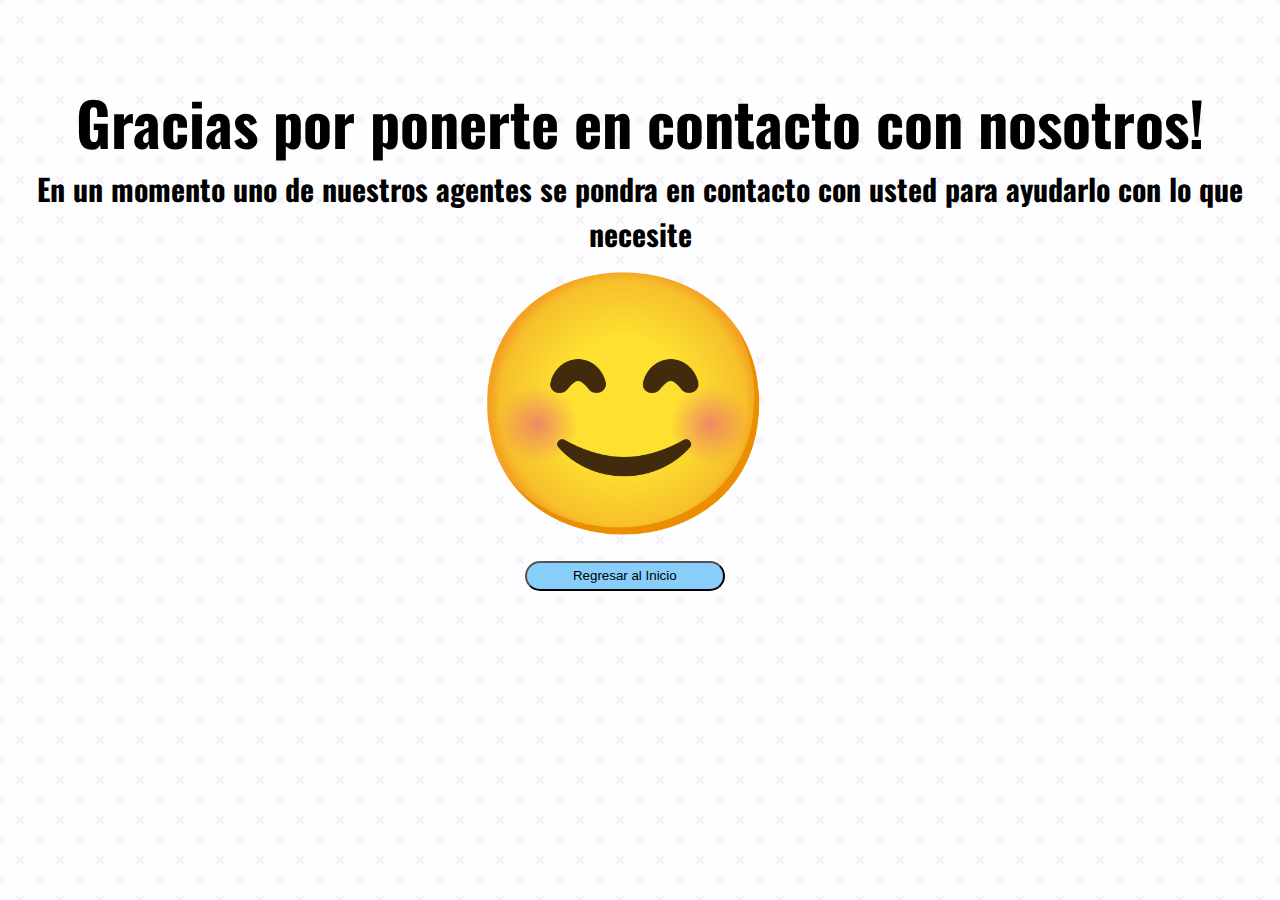
<file: es/contacto.html>
<!DOCTYPE html>
<html lang="en">
<head>
    <meta charset="UTF-8">
    <meta http-equiv="X-UA-Compatible" content="IE=edge">
    <meta name="viewport" content="width=device-width, initial-scale=1.0">
    <title>Anto</title>
    <!--    Font awesome -->
    <link rel="stylesheet" href="https://cdnjs.cloudflare.com/ajax/libs/font-awesome/5.15.3/css/all.min.css">
    
    <!-- Custom css -->
    <link rel="stylesheet" href="./styles/stylecontacto.css">
    <link rel="preconnect" href="https://fonts.gstatic.com">
    <link href="https://fonts.googleapis.com/css2?family=Oswald:wght@300&display=swap" rel="stylesheet">
    <link rel="preconnect" href="https://fonts.gstatic.com">
    <link href="https://fonts.googleapis.com/css2?family=Oswald:wght@500&display=swap" rel="stylesheet">
    <link rel="icon" type="image/png" href="./images/marca2.png"/>
</head>
<body>

    <h1>Gracias por ponerte en contacto con nosotros!</h1>
    <h2>En un momento uno de nuestros agentes se pondra en contacto con usted para ayudarlo con lo que necesite</h2>
    <img src="./images/caraf.png" alt="Carita Feliz"> <br>
    <a href="https://antoservices.github.io/Anto/">
    <button>Regresar al Inicio</button>
    </a>
    
</body>
</html>
</file>
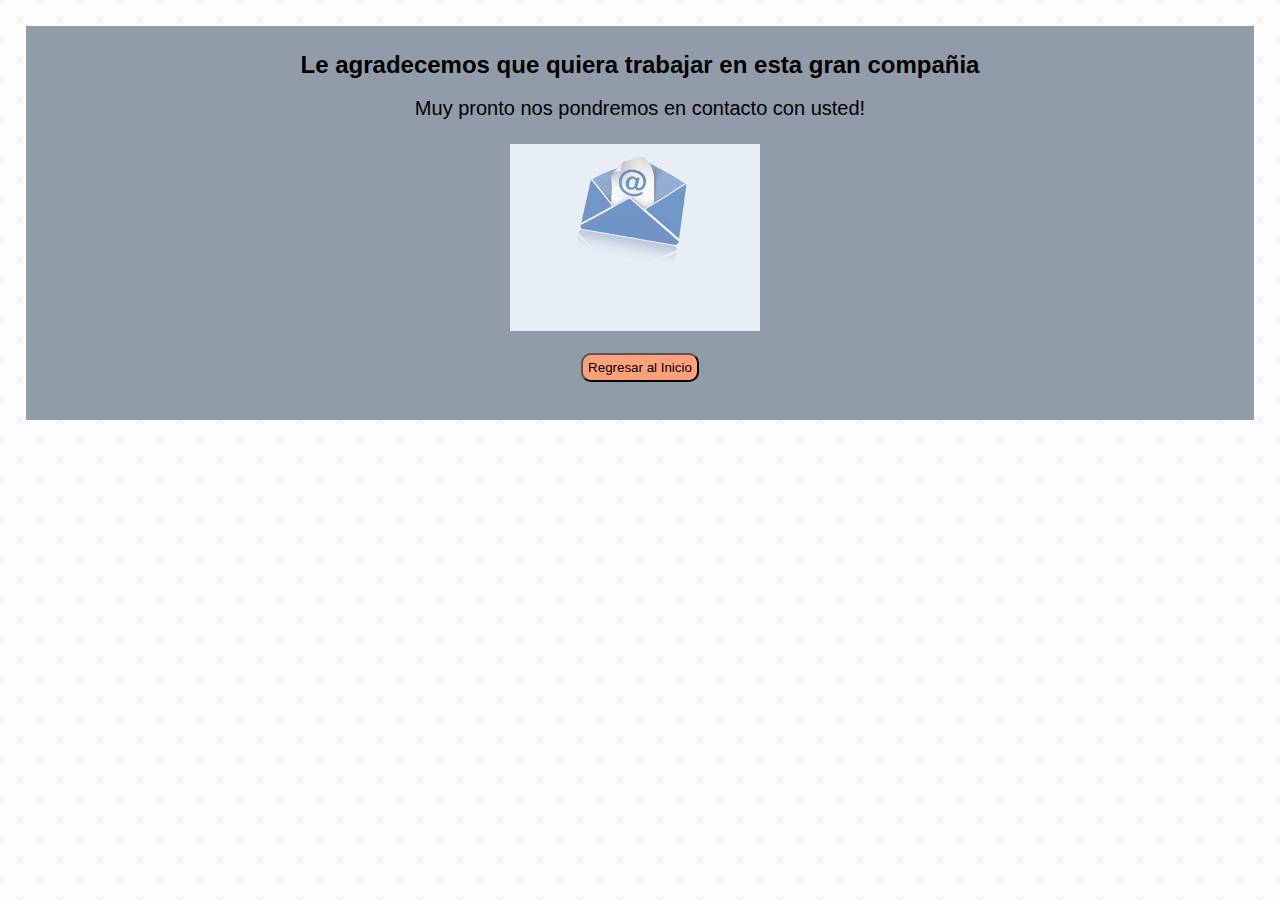
<file: es/contratacion.html>
<!DOCTYPE html>
<html lang="en">
<head>
    <meta charset="UTF-8">
    <meta http-equiv="X-UA-Compatible" content="IE=edge">
    <meta name="viewport" content="width=device-width, initial-scale=1.0">
    <title>Contrataciones</title>
    <link rel="icon" type="image/png" href="./images/marca2.png"/>
    <link rel="stylesheet" href="./styles/stylecontratacion.css">
</head>
<body>
    
    <section class="hola">
        <div id="contrato">
            <h2>Le agradecemos que quiera trabajar en esta gran compañia</h2> <br>
            <p>Muy pronto nos pondremos en contacto con usted!</p>
            <img src="./images/correo.gif" alt=""> <br> <br>
            <a href="https://antoservices.github.io/Anto/"><button>Regresar al Inicio</button></a>
        </div>
    </section>
    


</body>

</html>
</file>
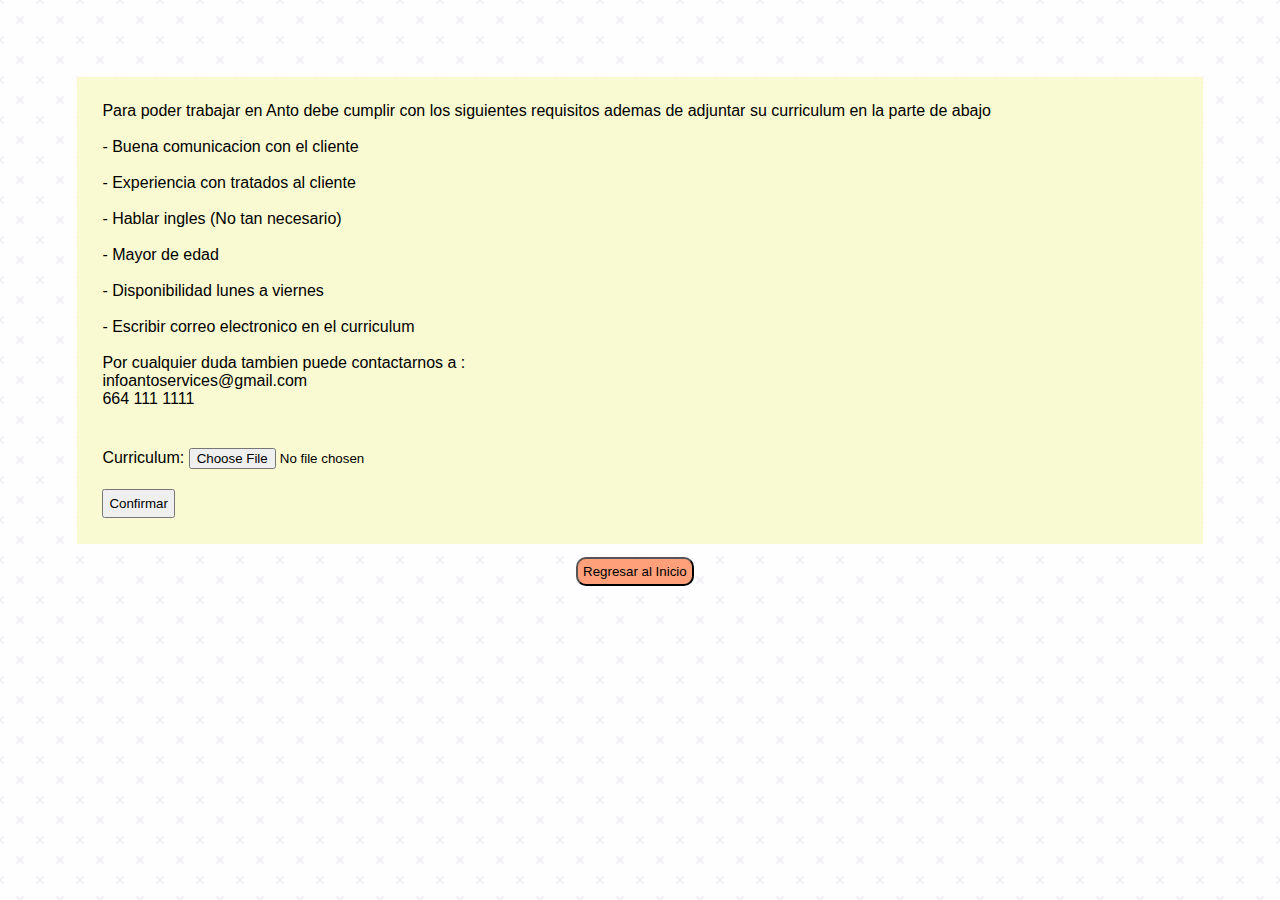
<file: es/requisitos.html>
<!DOCTYPE html>
<html lang="en">
<head>
    <meta charset="UTF-8">
    <meta http-equiv="X-UA-Compatible" content="IE=edge">
    <meta name="viewport" content="width=device-width, initial-scale=1.0">
    <title>Contrataciones</title>
    <link rel="icon" type="image/png" href="./images/marca2.png"/>
    <link rel="stylesheet" href="./styles/stylerequisitos.css">
</head>
<body>

    <section class="requisitos">
        <p id="requisitos">
            Para poder trabajar en Anto debe cumplir con los siguientes requisitos ademas de adjuntar su curriculum en la parte de abajo<br> <br>
            - Buena comunicacion con el cliente <br> <br>
            - Experiencia con tratados al cliente <br><br>
            - Hablar ingles (No tan necesario) <br><br>
            - Mayor de edad <br><br>
            - Disponibilidad lunes a viernes <br><br>
            - Escribir correo electronico en el curriculum <br> <br>
            
            Por cualquier duda tambien puede contactarnos a : <br>
            infoantoservices@gmail.com <br>
            664 111 1111 <br>

            Curriculum: <input type="file" name="Archivo" id="archivo" required> <br> 
            <a href="./contratacion.html"><input type="submit" id="confirm" value="Confirmar"></a>
        </p>

         <a href="https://antoservices.github.io/Anto/"><button>Regresar al Inicio</button></a>
    </section>
    
</body>
</html>
</file>
<file: es/styles/stylecontacto.css>
* {
    box-sizing: border-box;
    margin: 0;
    padding: 0;
}

body {
    background-color: black;
    color: black;
    background-color: #000000;
    font-size: 16px;
    font-family: 'Oswald', sans-serif;
    background-color: #fefdff;
    background-image: url("data:image/svg+xml,%3Csvg xmlns='http://www.w3.org/2000/svg' width='40' height='40' viewBox='0 0 40 40'%3E%3Cg fill-rule='evenodd'%3E%3Cg fill='%2398949f' fill-opacity='0.13'%3E%3Cpath d='M0 38.59l2.83-2.83 1.41 1.41L1.41 40H0v-1.41zM0 1.4l2.83 2.83 1.41-1.41L1.41 0H0v1.41zM38.59 40l-2.83-2.83 1.41-1.41L40 38.59V40h-1.41zM40 1.41l-2.83 2.83-1.41-1.41L38.59 0H40v1.41zM20 18.6l2.83-2.83 1.41 1.41L21.41 20l2.83 2.83-1.41 1.41L20 21.41l-2.83 2.83-1.41-1.41L18.59 20l-2.83-2.83 1.41-1.41L20 18.59z'/%3E%3C/g%3E%3C/g%3E%3C/svg%3E");
}

h1 {
    text-align: center;
    margin-top: 6%;
    font-size: 60px;

}

h2 {
    text-align: center;
    font-size: 30px;
}

img {
    margin-left: 37%;
    width: 300px;
    height: 300px;
}

button {
    align-items: center;
    text-align: center;
    margin-left: 41%;
    width: 200px;
    height: 30px;
    background-color: lightskyblue;
    cursor: pointer;
    border-radius: 20px;
    outline: none;
}

button:hover {
    opacity: .7;
}
</file>
<file: es/styles/stylecontratacion.css>
* {
    box-sizing: border-box;
    margin: 0;
    padding: 0;
}

body {
    background-color: black;
    color: black;
    background-color: #000000;
    font-size: 16px;
    font-family: 'Oswald', sans-serif;
    background-color: #fefdff;
    background-image: url("data:image/svg+xml,%3Csvg xmlns='http://www.w3.org/2000/svg' width='40' height='40' viewBox='0 0 40 40'%3E%3Cg fill-rule='evenodd'%3E%3Cg fill='%2398949f' fill-opacity='0.13'%3E%3Cpath d='M0 38.59l2.83-2.83 1.41 1.41L1.41 40H0v-1.41zM0 1.4l2.83 2.83 1.41-1.41L1.41 0H0v1.41zM38.59 40l-2.83-2.83 1.41-1.41L40 38.59V40h-1.41zM40 1.41l-2.83 2.83-1.41-1.41L38.59 0H40v1.41zM20 18.6l2.83-2.83 1.41 1.41L21.41 20l2.83 2.83-1.41 1.41L20 21.41l-2.83 2.83-1.41-1.41L18.59 20l-2.83-2.83 1.41-1.41L20 18.59z'/%3E%3C/g%3E%3C/g%3E%3C/svg%3E");
}



h2, p {
    text-align: center;
}

p {
    font-size: 20px;
}

#contrato {
    background-color: rgb(144, 156, 168);
    padding: 2%;
    margin: 2%;
}

img {
    width: 250px;
    margin-left: 39%;
    margin-top: 2%;
}

.hola button {
    padding: 5px;
    background-color: lightsalmon;
    border-radius: 10px;
    margin-left: 45%;
    margin-bottom: 1%;
    cursor: pointer;
}

.hola button:hover{
    opacity: .6;
}
</file>
<file: es/styles/stylerequisitos.css>
* {
    box-sizing: border-box;
    margin: 0;
    padding: 0;
}

body {
    background-color: black;
    color: black;
    background-color: #000000;
    font-size: 16px;
    font-family: 'Oswald', sans-serif;
    background-color: #fefdff;
    background-image: url("data:image/svg+xml,%3Csvg xmlns='http://www.w3.org/2000/svg' width='40' height='40' viewBox='0 0 40 40'%3E%3Cg fill-rule='evenodd'%3E%3Cg fill='%2398949f' fill-opacity='0.13'%3E%3Cpath d='M0 38.59l2.83-2.83 1.41 1.41L1.41 40H0v-1.41zM0 1.4l2.83 2.83 1.41-1.41L1.41 0H0v1.41zM38.59 40l-2.83-2.83 1.41-1.41L40 38.59V40h-1.41zM40 1.41l-2.83 2.83-1.41-1.41L38.59 0H40v1.41zM20 18.6l2.83-2.83 1.41 1.41L21.41 20l2.83 2.83-1.41 1.41L20 21.41l-2.83 2.83-1.41-1.41L18.59 20l-2.83-2.83 1.41-1.41L20 18.59z'/%3E%3C/g%3E%3C/g%3E%3C/svg%3E");
}

#requisitos {
    background-color: lightgoldenrodyellow;
    padding: 2%;
    margin: 6%;
    margin-bottom: 1%;
}

#requisitos input{
    margin-top: 40px;
}

#requisitos input#confirm {
    margin-top: 20px;
    padding: 5px;
    cursor: pointer;
}

.requisitos button {
    padding: 5px;
    background-color: lightsalmon;
    border-radius: 10px;
    margin-left: 45%;
    margin-bottom: 5%;
    cursor: pointer;
}

.requisitos button:hover{
    opacity: .6;
}
</file>
